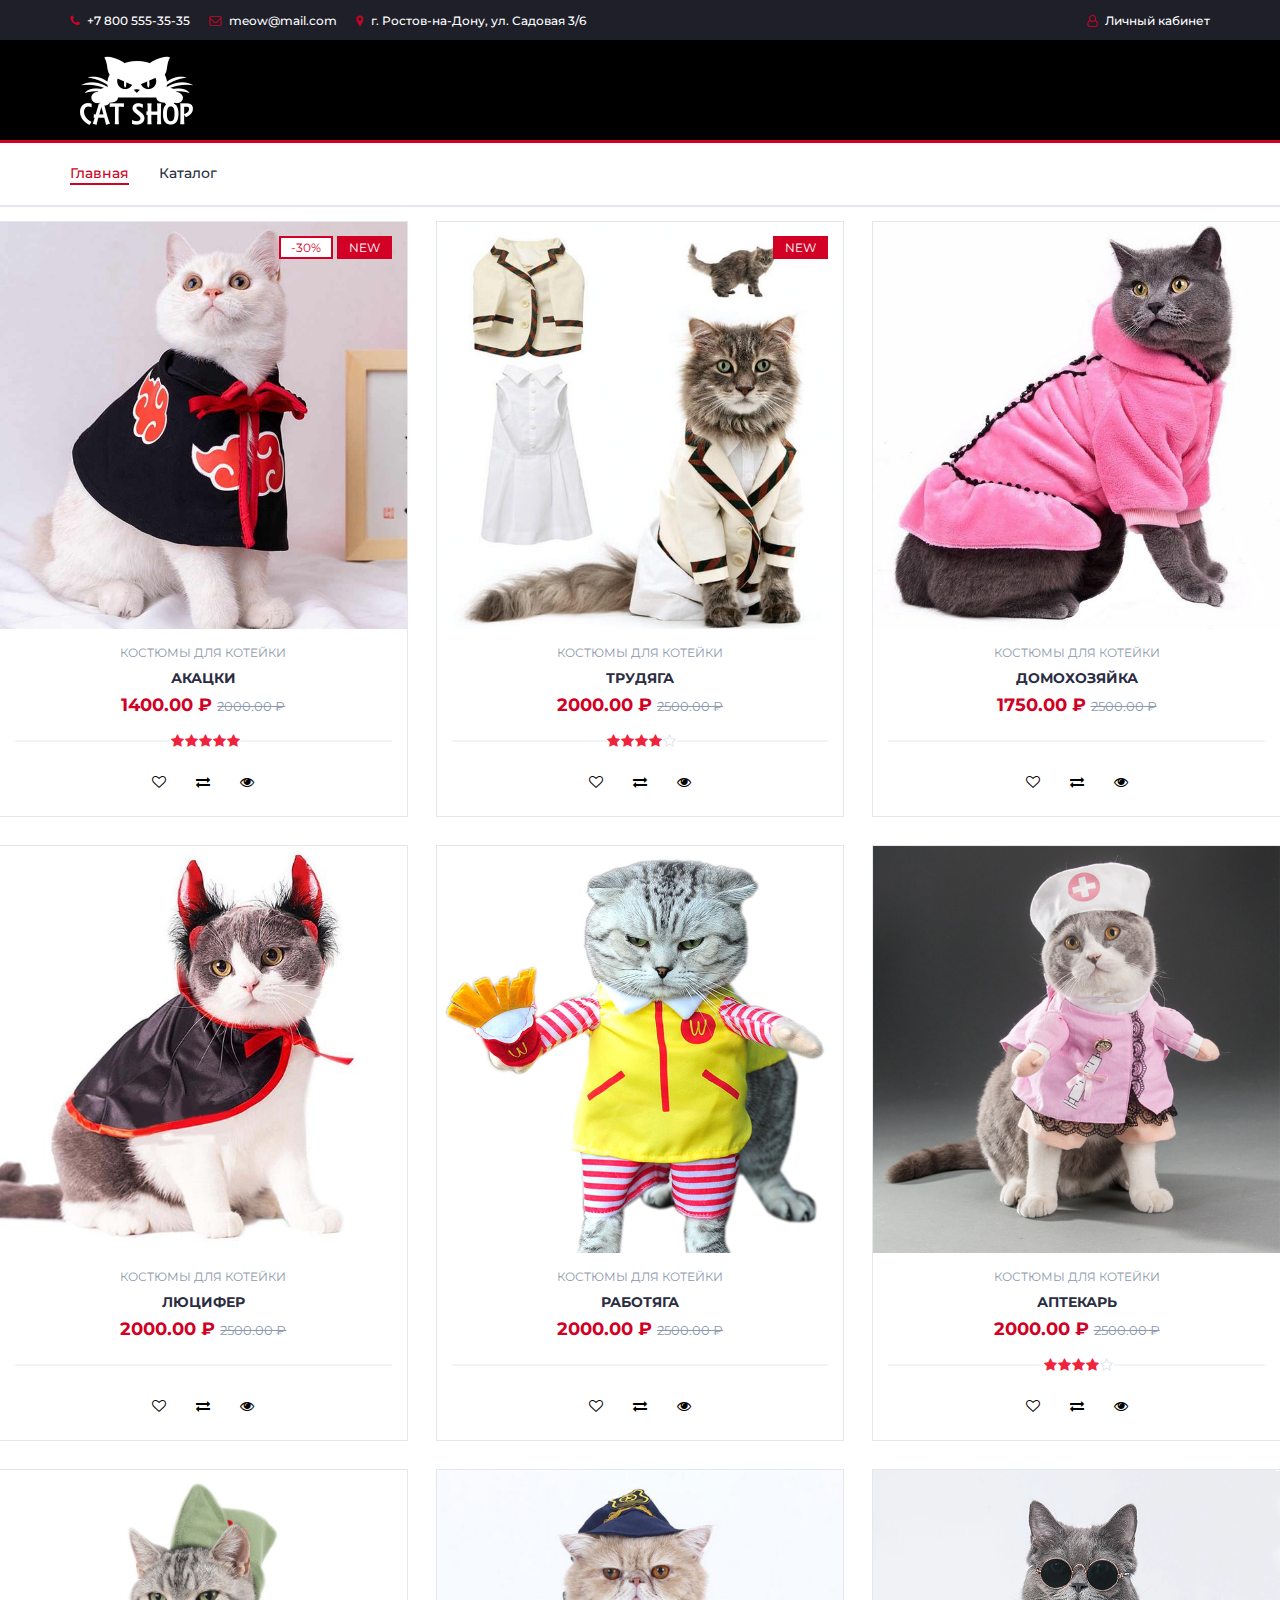
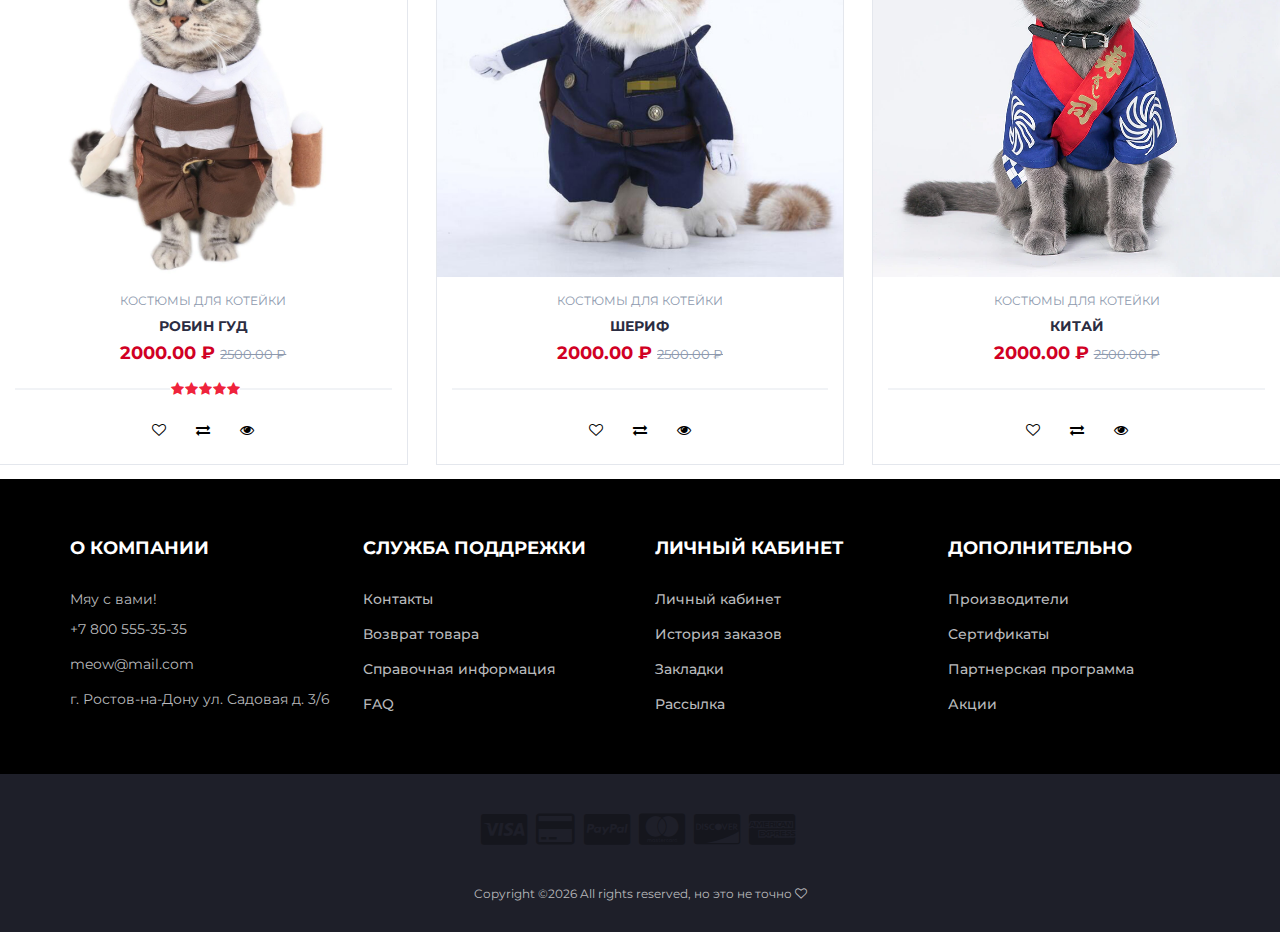
<file: store.html>
<!DOCTYPE html>
<html lang="en">
	<head>
		<meta charset="utf-8">
		<meta http-equiv="X-UA-Compatible" content="IE=edge">
		<meta name="viewport" content="width=device-width, initial-scale=1">
		 <!-- The above 3 meta tags *must* come first in the head; any other head content must come *after* these tags -->

		<title>Electro - HTML Ecommerce Template</title>

 		<!-- Google font -->
 		<link href="https://fonts.googleapis.com/css?family=Montserrat:400,500,700" rel="stylesheet">

 		<!-- Bootstrap -->
 		<link type="text/css" rel="stylesheet" href="css/bootstrap.min.css"/>

 		<!-- Slick -->
 		<link type="text/css" rel="stylesheet" href="css/slick.css"/>
 		<link type="text/css" rel="stylesheet" href="css/slick-theme.css"/>

 		<!-- nouislider -->
 		<link type="text/css" rel="stylesheet" href="css/nouislider.min.css"/>

 		<!-- Font Awesome Icon -->
 		<link rel="stylesheet" href="css/font-awesome.min.css">

 		<!-- Custom stlylesheet -->
 		<link type="text/css" rel="stylesheet" href="css/style.css"/>

		<!-- HTML5 shim and Respond.js for IE8 support of HTML5 elements and media queries -->
		<!-- WARNING: Respond.js doesn't work if you view the page via file:// -->
		<!--[if lt IE 9]>
		  <script src="https://oss.maxcdn.com/html5shiv/3.7.3/html5shiv.min.js"></script>
		  <script src="https://oss.maxcdn.com/respond/1.4.2/respond.min.js"></script>
		<![endif]-->

    </head>
	<body>
		<!-- HEADER -->
		<header>
			<!-- TOP HEADER -->
			<div id="top-header">
				<div class="container">
					<ul class="header-links pull-left">
						<li><a href="#"><i class="fa fa-phone"></i> +7 800 555-35-35</a></li>
						<li><a href="#"><i class="fa fa-envelope-o"></i> meow@mail.com</a></li>
						<li><a href="#"><i class="fa fa-map-marker"></i> г. Ростов-на-Дону, ул. Садовая 3/6</a></li>
					</ul>
					<ul class="header-links pull-right">
						<li><a href="#"><i class="fa fa-user-o"></i> Личный кабинет</a></li>
					</ul>
				</div>
			</div>
			<!-- /TOP HEADER -->

<!-- MAIN HEADER -->
<div id="header">
	<!-- container -->
	<div class="container">
		<!-- row -->
		<div class="row">
			<!-- LOGO -->
			<div class="col-md-3">
				<div class="header-logo">
					<a href="#" class="logo">
						<img src="./img/logo.png" alt="">
					</a>
				</div>
			</div>
			<!-- /LOGO -->
		</div>
		<!-- row -->
	</div>
	<!-- container -->
</div>
<!-- /MAIN HEADER -->
</header>
<!-- /HEADER -->

<!-- NAVIGATION -->
<nav id="navigation">
<!-- container -->
<div class="container">
	<!-- responsive-nav -->
	<div id="responsive-nav">
		<!-- NAV -->
		<ul class="main-nav nav navbar-nav">
			<li class="active"><a href="index.html">Главная</a></li>
			<li><a href="store.html">Каталог</a></li>
		
		</ul>
		<!-- /NAV -->
	</div>
	<!-- /responsive-nav -->
</div>
<!-- /container -->
</nav>	

	

					
						<!-- store products -->
						<div class="row">
							<!-- product -->
							<div class="col-md-4 col-xs-6">
								<div class="product">
									<div class="product-img">
										<img src="./img/product01.png" alt="">
										<div class="product-label">
											<span class="sale">-30%</span>
											<span class="new">NEW</span>
										</div>
									</div>
									<div class="product-body">
										<p class="product-category">Костюмы для котейки</p>
										<h3 class="product-name"><a href="product.html">Акацки</a></h3>
										<h4 class="product-price">1400.00 ₽ <del class="product-old-price">2000.00 ₽</del></h4>
										<div class="product-rating">
											<i class="fa fa-star"></i>
											<i class="fa fa-star"></i>
											<i class="fa fa-star"></i>
											<i class="fa fa-star"></i>
											<i class="fa fa-star"></i>
										</div>
										<div class="product-btns">
											<button class="add-to-wishlist"><i class="fa fa-heart-o"></i><span class="tooltipp">add to wishlist</span></button>
											<button class="add-to-compare"><i class="fa fa-exchange"></i><span class="tooltipp">add to compare</span></button>
											<button class="quick-view"><i class="fa fa-eye"></i><span class="tooltipp">quick view</span></button>
										</div>
									</div>
									<div class="add-to-cart">
										<button class="add-to-cart-btn"><i class="fa fa-shopping-cart"></i> add to cart</button>
									</div>
								</div>
							</div>
							<!-- /product -->

							<!-- product -->
							<div class="col-md-4 col-xs-6">
								<div class="product">
									<div class="product-img">
										<img src="./img/product02.png" alt="">
										<div class="product-label">
											<span class="new">NEW</span>
										</div>
									</div>
									<div class="product-body">
										<p class="product-category">Костюмы для котейки</p>
										<h3 class="product-name"><a href="#">Трудяга</a></h3>
										<h4 class="product-price">2000.00 ₽ <del class="product-old-price">2500.00 ₽</del></h4>
										<div class="product-rating">
											<i class="fa fa-star"></i>
											<i class="fa fa-star"></i>
											<i class="fa fa-star"></i>
											<i class="fa fa-star"></i>
											<i class="fa fa-star-o"></i>
										</div>
										<div class="product-btns">
											<button class="add-to-wishlist"><i class="fa fa-heart-o"></i><span class="tooltipp">add to wishlist</span></button>
											<button class="add-to-compare"><i class="fa fa-exchange"></i><span class="tooltipp">add to compare</span></button>
											<button class="quick-view"><i class="fa fa-eye"></i><span class="tooltipp">quick view</span></button>
										</div>
									</div>
									<div class="add-to-cart">
										<button class="add-to-cart-btn"><i class="fa fa-shopping-cart"></i> add to cart</button>
									</div>
								</div>
							</div>
							<!-- /product -->

							<div class="clearfix visible-sm visible-xs"></div>

							<!-- product -->
							<div class="col-md-4 col-xs-6">
								<div class="product">
									<div class="product-img">
										<img src="./img/product03.png" alt="">
									</div>
									<div class="product-body">
										<p class="product-category">Костюмы для котейки</p>
										<h3 class="product-name"><a href="#">Домохозяйка</a></h3>
										<h4 class="product-price">1750.00 ₽ <del class="product-old-price">2500.00 ₽</del></h4>
										<div class="product-rating">
										</div>
										<div class="product-btns">
											<button class="add-to-wishlist"><i class="fa fa-heart-o"></i><span class="tooltipp">add to wishlist</span></button>
											<button class="add-to-compare"><i class="fa fa-exchange"></i><span class="tooltipp">add to compare</span></button>
											<button class="quick-view"><i class="fa fa-eye"></i><span class="tooltipp">quick view</span></button>
										</div>
									</div>
									<div class="add-to-cart">
										<button class="add-to-cart-btn"><i class="fa fa-shopping-cart"></i> add to cart</button>
									</div>
								</div>
							</div>
							<!-- /product -->

							<div class="clearfix visible-lg visible-md"></div>

							<!-- product -->
							<div class="col-md-4 col-xs-6">
								<div class="product">
									<div class="product-img">
										<img src="./img/product04.png" alt="">
									</div>
									<div class="product-body">
										<p class="product-category">Костюмы для котейки</p>
										<h3 class="product-name"><a href="#">Люцифер</a></h3>
										<h4 class="product-price">2000.00 ₽ <del class="product-old-price">2500.00 ₽</del></h4>
										<div class="product-rating">
										</div>
										<div class="product-btns">
											<button class="add-to-wishlist"><i class="fa fa-heart-o"></i><span class="tooltipp">add to wishlist</span></button>
											<button class="add-to-compare"><i class="fa fa-exchange"></i><span class="tooltipp">add to compare</span></button>
											<button class="quick-view"><i class="fa fa-eye"></i><span class="tooltipp">quick view</span></button>
										</div>
									</div>
									<div class="add-to-cart">
										<button class="add-to-cart-btn"><i class="fa fa-shopping-cart"></i> add to cart</button>
									</div>
								</div>
							</div>
							<!-- /product -->

							<div class="clearfix visible-sm visible-xs"></div>

							<!-- product -->
							<div class="col-md-4 col-xs-6">
								<div class="product">
									<div class="product-img">
										<img src="./img/product05.png" alt="">
									</div>
									<div class="product-body">
										<p class="product-category">Костюмы для котейки</p>
												<h3 class="product-name"><a href="#">Работяга</a></h3>
												<h4 class="product-price">2000.00 ₽ <del class="product-old-price">2500.00 ₽</del></h4>
										<div class="product-rating">
										</div>
										<div class="product-btns">
											<button class="add-to-wishlist"><i class="fa fa-heart-o"></i><span class="tooltipp">add to wishlist</span></button>
											<button class="add-to-compare"><i class="fa fa-exchange"></i><span class="tooltipp">add to compare</span></button>
											<button class="quick-view"><i class="fa fa-eye"></i><span class="tooltipp">quick view</span></button>
										</div>
									</div>
									<div class="add-to-cart">
										<button class="add-to-cart-btn"><i class="fa fa-shopping-cart"></i> add to cart</button>
									</div>
								</div>
							</div>
							<!-- /product -->

							<!-- product -->
							<div class="col-md-4 col-xs-6">
								<div class="product">
									<div class="product-img">
										<img src="./img/product06.png" alt="">
									</div>
									<div class="product-body">
										<p class="product-category">Костюмы для котейки</p>
										<h3 class="product-name"><a href="#">Аптекарь</a></h3>
										<h4 class="product-price">2000.00 ₽ <del class="product-old-price">2500.00 ₽</del></h4>
										<div class="product-rating">
											<i class="fa fa-star"></i>
											<i class="fa fa-star"></i>
											<i class="fa fa-star"></i>
											<i class="fa fa-star"></i>
											<i class="fa fa-star-o"></i>
										</div>
										<div class="product-btns">
											<button class="add-to-wishlist"><i class="fa fa-heart-o"></i><span class="tooltipp">add to wishlist</span></button>
											<button class="add-to-compare"><i class="fa fa-exchange"></i><span class="tooltipp">add to compare</span></button>
											<button class="quick-view"><i class="fa fa-eye"></i><span class="tooltipp">quick view</span></button>
										</div>
									</div>
									<div class="add-to-cart">
										<button class="add-to-cart-btn"><i class="fa fa-shopping-cart"></i> add to cart</button>
									</div>
								</div>
							</div>
							<!-- /product -->

							<div class="clearfix visible-lg visible-md visible-sm visible-xs"></div>

							<!-- product -->
							<div class="col-md-4 col-xs-6">
								<div class="product">
									<div class="product-img">
										<img src="./img/product07.png" alt="">
									</div>
									<div class="product-body">
										<p class="product-category">Костюмы для котейки</p>
										<h3 class="product-name"><a href="#">Робин Гуд</a></h3>
										<h4 class="product-price">2000.00 ₽ <del class="product-old-price">2500.00 ₽</del></h4>
										<div class="product-rating">
											<i class="fa fa-star"></i>
											<i class="fa fa-star"></i>
											<i class="fa fa-star"></i>
											<i class="fa fa-star"></i>
											<i class="fa fa-star"></i>
										</div>
										<div class="product-btns">
											<button class="add-to-wishlist"><i class="fa fa-heart-o"></i><span class="tooltipp">add to wishlist</span></button>
											<button class="add-to-compare"><i class="fa fa-exchange"></i><span class="tooltipp">add to compare</span></button>
											<button class="quick-view"><i class="fa fa-eye"></i><span class="tooltipp">quick view</span></button>
										</div>
									</div>
									<div class="add-to-cart">
										<button class="add-to-cart-btn"><i class="fa fa-shopping-cart"></i> add to cart</button>
									</div>
								</div>
							</div>
							<!-- /product -->

							<!-- product -->
							<div class="col-md-4 col-xs-6">
								<div class="product">
									<div class="product-img">
										<img src="./img/product08.png" alt="">
									</div>
									<div class="product-body">
										<p class="product-category">Костюмы для котейки</p>
										<h3 class="product-name"><a href="#">Шериф</a></h3>
										<h4 class="product-price">2000.00 ₽ <del class="product-old-price">2500.00 ₽</del></h4>
										<div class="product-rating">
										</div>
										<div class="product-btns">
											<button class="add-to-wishlist"><i class="fa fa-heart-o"></i><span class="tooltipp">add to wishlist</span></button>
											<button class="add-to-compare"><i class="fa fa-exchange"></i><span class="tooltipp">add to compare</span></button>
											<button class="quick-view"><i class="fa fa-eye"></i><span class="tooltipp">quick view</span></button>
										</div>
									</div>
									<div class="add-to-cart">
										<button class="add-to-cart-btn"><i class="fa fa-shopping-cart"></i> add to cart</button>
									</div>
								</div>
							</div>
							<!-- /product -->

							<div class="clearfix visible-sm visible-xs"></div>

							<!-- product -->
							<div class="col-md-4 col-xs-6">
								<div class="product">
									<div class="product-img">
										<img src="./img/product09.png" alt="">
									</div>
									<div class="product-body">
										<p class="product-category">Костюмы для котейки</p>
										<h3 class="product-name"><a href="#">Китай</a></h3>
										<h4 class="product-price">2000.00 ₽ <del class="product-old-price">2500.00 ₽</del></h4>
										<div class="product-rating">
										</div>
										<div class="product-btns">
											<button class="add-to-wishlist"><i class="fa fa-heart-o"></i><span class="tooltipp">add to wishlist</span></button>
											<button class="add-to-compare"><i class="fa fa-exchange"></i><span class="tooltipp">add to compare</span></button>
											<button class="quick-view"><i class="fa fa-eye"></i><span class="tooltipp">quick view</span></button>
										</div>
									</div>
									<div class="add-to-cart">
										<button class="add-to-cart-btn"><i class="fa fa-shopping-cart"></i> add to cart</button>
									</div>
								</div>
							</div>
							<!-- /product -->
						</div>
						<!-- /store products -->

						
					</div>
					<!-- /STORE -->
				</div>
				<!-- /row -->
			</div>
			<!-- /container -->
		</div>
		<!-- /SECTION -->

	

		<!-- FOOTER -->
		<footer id="footer">
			<!-- top footer -->
			<div class="section">
				<!-- container -->
				<div class="container">
					<!-- row -->
					<div class="row">
						<div class="col-md-3 col-xs-6">
							<div class="footer">
								<h3 class="footer-title">О компании</h3>
								<p>Мяу с вами!</p>
								<ul class="footer-links">
										<li></i> +7 800 555-35-35</a></li>
										<li></i> meow@mail.com</a></li>
										<li></i> г. Ростов-на-Дону ул. Садовая д. 3/6</a></li>
								</ul>
							</div>
						</div>

						<div class="col-md-3 col-xs-6">
							<div class="footer">
								<h3 class="footer-title">Служба поддрежки</h3>
								<ul class="footer-links">
									<li><a href="#">Контакты</a></li>
									<li><a href="#">Возврат товара</a></li>
									<li><a href="#">Справочная информация</a></li>
									<li><a href="#">FAQ</a></li>
								</ul>
							</div>
						</div>

						<div class="clearfix visible-xs"></div>

						<div class="col-md-3 col-xs-6">
							<div class="footer">
								<h3 class="footer-title">Личный кабинет</h3>
								<ul class="footer-links">
									<li><a href="#">Личный кабинет</a></li>
									<li><a href="#">История заказов</a></li>
									<li><a href="#">Закладки</a></li>
									<li><a href="#">Рассылка</a></li>
								</ul>
							</div>
						</div>

						<div class="col-md-3 col-xs-6">
							<div class="footer">
								<h3 class="footer-title">Дополнительно</h3>
								<ul class="footer-links">
									<li><a href="#">Производители</a></li>
									<li><a href="#">Сертификаты</a></li>
									<li><a href="#">Партнерская программа</a></li>
									<li><a href="#">Акции</a></li>
								</ul>
							</div>
						</div>
					</div>
					<!-- /row -->
				</div>
				<!-- /container -->
			</div>
			<!-- /top footer -->

			<!-- bottom footer -->
			<div id="bottom-footer" class="section">
				<div class="container">
					<!-- row -->
					<div class="row">
						<div class="col-md-12 text-center">
							<ul class="footer-payments">
								<li><a href="#"><i class="fa fa-cc-visa"></i></a></li>
								<li><a href="#"><i class="fa fa-credit-card"></i></a></li>
								<li><a href="#"><i class="fa fa-cc-paypal"></i></a></li>
								<li><a href="#"><i class="fa fa-cc-mastercard"></i></a></li>
								<li><a href="#"><i class="fa fa-cc-discover"></i></a></li>
								<li><a href="#"><i class="fa fa-cc-amex"></i></a></li>
							</ul>
							<span class="copyright">
								Copyright &copy;<script>document.write(new Date().getFullYear());</script> All rights reserved, но это не точно <i class="fa fa-heart-o" aria-hidden="true"></i> 
							</span>
						</div>
					</div>
						<!-- /row -->
				</div>
				<!-- /container -->
			</div>
			<!-- /bottom footer -->
		</footer>
		<!-- /FOOTER -->

		<!-- jQuery Plugins -->
		<script src="js/jquery.min.js"></script>
		<script src="js/bootstrap.min.js"></script>
		<script src="js/slick.min.js"></script>
		<script src="js/nouislider.min.js"></script>
		<script src="js/jquery.zoom.min.js"></script>
		<script src="js/main.js"></script>

	</body>
</html>
</file>
<file: css/style.css>
body {
  font-family: 'Montserrat', sans-serif;
  font-weight: 400;
  color: black;
}

h1, h2, h3, h4, h5, h6 {
  color: #2B2D42;
  font-weight: 700;
  margin: 0 0 10px;
}

a {
  color: #2B2D42;
  font-weight: 500;
  -webkit-transition: 0.2s color;
  transition: 0.2s color;
}

a:hover, a:focus {
  color: #D10024;
  text-decoration: none;
  outline: none;
}

ul, ol {
  margin: 0;
  padding: 0;
  list-style: none
}

/*----------------------------*\
	Buttons
\*----------------------------*/

.primary-btn {
  display: inline-block;
  padding: 12px 30px;
  background-color: #D10024;
  border: none;
  border-radius: 40px;
  color: #FFF;
  text-transform: uppercase;
  font-weight: 700;
  text-align: center;
  -webkit-transition: 0.2s all;
  transition: 0.2s all;
}

.primary-btn:hover, .primary-btn:focus {
  opacity: 0.9;
  color: #FFF;
}

/*----------------------------*\
	Inputs
\*----------------------------*/

/*-- Text input --*/

.input {
  height: 40px;
  padding: 0px 15px;
  border: 1px solid #E4E7ED;
  background-color: #FFF;
  width: 100%;
}

textarea.input {
  padding: 15px;
  min-height: 90px;
}

/*-- Number input --*/

.input-number {
  position: relative;
}

.input-number input[type="number"]::-webkit-inner-spin-button, .input-number input[type="number"]::-webkit-outer-spin-button {
  -webkit-appearance: none;
  margin: 0;
}

.input-number input[type="number"] {
  -moz-appearance: textfield;
  height: 40px;
  width: 100%;
  border: 1px solid #E4E7ED;
  background-color: #FFF;
  padding: 0px 35px 0px 15px;
}

.input-number .qty-up, .input-number .qty-down {
  position: absolute;
  display: block;
  width: 20px;
  height: 20px;
  border: 1px solid #E4E7ED;
  background-color: #FFF;
  text-align: center;
  font-weight: 700;
  cursor: pointer;
  -webkit-user-select: none;
  -moz-user-select: none;
  -ms-user-select: none;
  user-select: none;
}

.input-number .qty-up {
  right: 0;
  top: 0;
  border-bottom: 0px;
}

.input-number .qty-down {
  right: 0;
  bottom: 0;
}

.input-number .qty-up:hover, .input-number .qty-down:hover {
  background-color: #E4E7ED;
  color: #D10024;
}

/*-- Select input --*/

.input-select {
  padding: 0px 15px;
  background: #FFF;
  border: 1px solid #E4E7ED;
  height: 40px;
}

/*-- checkbox & radio input --*/

.input-radio, .input-checkbox {
  position: relative;
  display: block;
}

.input-radio input[type="radio"]:not(:checked), .input-radio input[type="radio"]:checked, .input-checkbox input[type="checkbox"]:not(:checked), .input-checkbox input[type="checkbox"]:checked {
  position: absolute;
  margin-left: -9999px;
  visibility: hidden;
}

.input-radio label, .input-checkbox label {
  font-weight: 500;
  min-height: 20px;
  padding-left: 20px;
  margin-bottom: 5px;
  cursor: pointer;
}

.input-radio input[type="radio"]+label span, .input-checkbox input[type="checkbox"]+label span {
  position: absolute;
  left: 0px;
  top: 4px;
  width: 14px;
  height: 14px;
  border: 2px solid #E4E7ED;
  background: #FFF;
}

.input-radio input[type="radio"]+label span {
  border-radius: 50%;
}

.input-radio input[type="radio"]+label span:after {
  content: "";
  position: absolute;
  left: 50%;
  top: 50%;
  -webkit-transform: translate(-50%, -50%) scale(0);
  -ms-transform: translate(-50%, -50%) scale(0);
  transform: translate(-50%, -50%) scale(0);
  background-color: #FFF;
  width: 4px;
  height: 4px;
  border-radius: 50%;
  opacity: 0;
  -webkit-transition: all 0.2s;
  transition: all 0.2s;
}

.input-checkbox input[type="checkbox"]+label span:after {
  content: '✔';
  position: absolute;
  top: -2px;
  left: 1px;
  font-size: 10px;
  color: #FFF;
  opacity: 0;
  -webkit-transform: scale(0);
  -ms-transform: scale(0);
  transform: scale(0);
  -webkit-transition: all 0.2s;
  transition: all 0.2s;
}

.input-radio input[type="radio"]:checked+label span, .input-checkbox input[type="checkbox"]:checked+label span {
  background-color: #D10024;
  border-color: #D10024;
}

.input-radio input[type="radio"]:checked+label span:after {
  opacity: 1;
  -webkit-transform: translate(-50%, -50%) scale(1);
  -ms-transform: translate(-50%, -50%) scale(1);
  transform: translate(-50%, -50%) scale(1);
}

.input-checkbox input[type="checkbox"]:checked+label span:after {
  opacity: 1;
  -webkit-transform: scale(1);
  -ms-transform: scale(1);
  transform: scale(1);
}

.input-radio .caption, .input-checkbox .caption {
  margin-top: 5px;
  max-height: 0;
  overflow: hidden;
  -webkit-transition: 0.3s max-height;
  transition: 0.3s max-height;
}

.input-radio input[type="radio"]:checked~.caption, .input-checkbox input[type="checkbox"]:checked~.caption {
  max-height: 800px;
}

/*----------------------------*\
	Section
\*----------------------------*/

.section {
  padding-top: 30px;
  padding-bottom: 30px;
}

.section-title {
  position: relative;
  margin-bottom: 30px;
  margin-top: 15px;
}

.section-title .title {
  display: inline-block;
  text-transform: uppercase;
  margin: 0px;
}

.section-title .section-nav {
  float: right;
}

.section-title .section-nav .section-tab-nav {
  display: inline-block;
}

.section-tab-nav li {
  display: inline-block;
  margin-right: 15px;
}

.section-tab-nav li:last-child {
  margin-right: 0px;
}

.section-tab-nav li a {
  font-weight: 700;
  color: #8D99AE;
}

.section-tab-nav li a:after {
  content: "";
  display: block;
  width: 0%;
  height: 2px;
  background-color: #D10024;
  -webkit-transition: 0.2s all;
  transition: 0.2s all;
}

.section-tab-nav li.active a {
  color: #D10024;
}

.section-tab-nav li a:hover:after, .section-tab-nav li a:focus:after, .section-tab-nav li.active a:after {
  width: 100%;
}

.section-title .section-nav .products-slick-nav {
  top: 0px;
  right: 0px;
}

/*----------------------------*\
	Breadcrumb
\*----------------------------*/

#breadcrumb {
  padding: 30px 0px;
  background: #FBFBFC;
  border-bottom: 1px solid #E4E7ED;
  margin-bottom: 30px;
}

#breadcrumb .breadcrumb-header {
  display: inline-block;
  margin-top: 0px;
  margin-bottom: 0px;
  margin-right: 15px;
  text-transform: uppercase;
}

#breadcrumb .breadcrumb-tree {
  display: inline-block;
}

#breadcrumb .breadcrumb-tree li {
  display: inline-block;
  font-size: 12px;
  font-weight: 500;
  text-transform: uppercase;
}

#breadcrumb .breadcrumb-tree li+li {
  margin-left: 10px;
}

#breadcrumb .breadcrumb-tree li+li:before {
  content: '/';
  display: inline-block;
  color: #8D99AE;
  margin-right: 10px;
}

#breadcrumb .breadcrumb-tree li a {
  color: #8D99AE;
}

#breadcrumb .breadcrumb-tree li a:hover {
  color: #D10024;
}

/*=========================================================
	02 -> HEADER
===========================================================*/

/*----------------------------*\
	Top header
\*----------------------------*/

#top-header {
  padding-top: 10px;
  padding-bottom: 10px;
  background-color: #1e1f29;
}

.header-links li {
  display: inline-block;
  margin-right: 15px;
  font-size: 12px;
}

.header-links li:last-child {
  margin-right: 0px;
}

.header-links li a {
  color: #FFF;
}

.header-links li a:hover {
  color: #D10024;
}

.header-links li i {
  color: #D10024;
  margin-right: 5px;
}

/*----------------------------*\
	Logo
\*----------------------------*/

#header {
  padding-top: 15px;
  padding-bottom: 15px;
  background-color:black;
}

.header-logo {
  float: left;
}

.header-logo .logo img {
  display: block;
}

/*----------------------------*\
	Search
\*----------------------------*/

.header-search {
  padding: 15px 0px;
}

.header-search form {
  position: relative;
}

.header-search form .input-select {
  margin-right: -4px;
  border-radius: 40px 0px 0px 40px;
}

.header-search form .input {
  width: calc(100% - 260px);
  margin-right: -4px;
}

.header-search form .search-btn {
  height: 40px;
  width: 100px;
  background: #D10024;
  color: #FFF;
  font-weight: 700;
  border: none;
  border-radius: 0px 40px 40px 0px;
}

/*----------------------------*\
	Cart
\*----------------------------*/

.header-ctn {
  float: right;
  padding: 15px 0px;
}

.header-ctn>div {
  display: inline-block;
}

.header-ctn>div+div {
  margin-left: 15px;
}

.header-ctn>div>a {
  display: block;
  position: relative;
  width: 90px;
  text-align: center;
  color: #FFF;
}

.header-ctn>div>a>i {
  display: block;
  font-size: 18px;
}

.header-ctn>div>a>span {
  font-size: 12px;
}

.header-ctn>div>a>.qty {
  position: absolute;
  right: 15px;
  top: -10px;
  width: 20px;
  height: 20px;
  line-height: 20px;
  text-align: center;
  border-radius: 50%;
  font-size: 10px;
  color: #FFF;
  background-color: #D10024;
}

.header-ctn .menu-toggle {
  display: none;
}

.cart-dropdown {
  position: absolute;
  width: 300px;
  background: #FFF;
  padding: 15px;
  -webkit-box-shadow: 0px 0px 0px 2px #E4E7ED;
  box-shadow: 0px 0px 0px 2px #E4E7ED;
  z-index: 99;
  right: 0;
  opacity: 0;
  visibility: hidden;
}

.dropdown.open>.cart-dropdown {
  opacity: 1;
  visibility: visible;
}

.cart-dropdown .cart-list {
  max-height: 180px;
  overflow-y: scroll;
  margin-bottom: 15px;
}

.cart-dropdown .cart-list .product-widget {
  padding: 0px;
  -webkit-box-shadow: none;
  box-shadow: none;
}

.cart-dropdown .cart-list .product-widget:last-child {
  margin-bottom: 0px;
}

.cart-dropdown .cart-list .product-widget .product-img {
  left: 0px;
  top: 0px;
}

.cart-dropdown .cart-list .product-widget .product-body .product-price {
  color: #2B2D42;
}

.cart-dropdown .cart-btns {
  margin: 0px -17px -17px;
}

.cart-dropdown .cart-btns>a {
  display: inline-block;
  width: calc(50% - 0px);
  padding: 12px;
  background-color: #D10024;
  color: #FFF;
  text-align: center;
  font-weight: 700;
  -webkit-transition: 0.2s all;
  transition: 0.2s all;
}

.cart-dropdown .cart-btns>a:first-child {
  margin-right: -4px;
  background-color: #1e1f29;
}

.cart-dropdown .cart-btns>a:hover {
  opacity: 0.9;
}

.cart-dropdown .cart-summary {
  border-top: 1px solid #E4E7ED;
  padding-top: 15px;
  padding-bottom: 15px;
}

/*=========================================================
	03 -> Navigation
===========================================================*/

#navigation {
  background: #FFF;
  border-bottom: 2px solid #E4E7ED;
  border-top: 3px solid #D10024;
}

/*----------------------------*\
	Main nav
\*----------------------------*/

.main-nav>li+li {
  margin-left: 30px
}

.main-nav>li>a {
  padding: 20px 0px;
}

.main-nav>li>a:hover, .main-nav>li>a:focus, .main-nav>li.active>a {
  color: #D10024;
  background-color: transparent;
}

.main-nav>li>a:after {
  content: "";
  display: block;
  width: 0%;
  height: 2px;
  background-color: #D10024;
  -webkit-transition: 0.2s all;
  transition: 0.2s all;
}

.main-nav>li>a:hover:after, .main-nav>li>a:focus:after, .main-nav>li.active>a:after {
  width: 100%;
}

.header-ctn li.nav-toggle {
  display: none;
}

/*----------------------------*\
	responsive nav
\*----------------------------*/

@media only screen and (max-width: 991px) {
  .header-ctn .menu-toggle {
    display: inline-block;
  }
  #responsive-nav {
    position: fixed;
    left: 0;
    top: 0;
    background: #15161D;
    height: 100vh;
    max-width: 250px;
    width: 0%;
    overflow: hidden;
    z-index: 22;
    padding-top: 60px;
    -webkit-transform: translateX(-100%);
    -ms-transform: translateX(-100%);
    transform: translateX(-100%);
    -webkit-transition: 0.2s all;
    transition: 0.2s all;
  }
  #responsive-nav.active {
    -webkit-transform: translateX(0%);
    -ms-transform: translateX(0%);
    transform: translateX(0%);
    width: 100%;
  }
  .main-nav {
    margin: 0px;
    float: none;
  }
  .main-nav>li {
    display: block;
    float: none;
  }
  .main-nav>li+li {
    margin-left: 0px;
  }
  .main-nav>li>a {
    padding: 15px;
    color: #FFF;
  }
}

/*=========================================================
	04 -> CATEGORY SHOP
===========================================================*/

.shop {
  position: relative;
  overflow: hidden;
  margin: 15px 0px;
}

.shop:before {
  content: "";
  position: absolute;
  top: 0;
  bottom: 0;
  left: 0px;
  width: 60%;
  background: #D10024;
  opacity: 0.9;
  -webkit-transform: skewX(-45deg);
  -ms-transform: skewX(-45deg);
  transform: skewX(-45deg);
}

.shop:after {
  content: "";
  position: absolute;
  top: 0;
  bottom: 0;
  left: 1px;
  width: 100%;
  background: #D10024;
  opacity: 0.9;
  -webkit-transform: skewX(-45deg) translateX(-100%);
  -ms-transform: skewX(-45deg) translateX(-100%);
  transform: skewX(-45deg) translateX(-100%);
}

.shop .shop-img {
  position: relative;
  background-color: #E4E7ED;
  z-index: -1;
}

.shop .shop-img>img {
  width: 100%;
  -webkit-transition: 0.2s all;
  transition: 0.2s all;
}

.shop:hover .shop-img>img {
  -webkit-transform: scale(1.1);
  -ms-transform: scale(1.1);
  transform: scale(1.1);
}

.shop .shop-body {
  position: absolute;
  top: 0;
  width: 75%;
  padding: 30px;
  z-index: 10;
}

.shop .shop-body h3 {
  color: #FFF;
}

.shop .shop-body .cta-btn {
  color: #FFF;
  text-transform: uppercase;
}

/*=========================================================
	05 -> HOT DEAL
===========================================================*/

#hot-deal.section {
  padding: 60px 0px;
  margin: 30px 0px;
  background-color: #E4E7ED;
  background-image: url('../img/hotdeal.png');
  background-position: center;
  background-repeat: no-repeat;
}

.hot-deal {
  text-align: center;
}

.hot-deal .hot-deal-countdown {
  margin-bottom: 30px;
}

.hot-deal .hot-deal-countdown>li {
  position: relative;
  display: inline-block;
  width: 100px;
  height: 100px;
  background: #D10024e6;
  text-align: center;
  border-radius: 50%;
  margin: 0px 5px;
}

.hot-deal .hot-deal-countdown>li>div {
  position: absolute;
  left: 0;
  right: 0;
  top: 50%;
  -webkit-transform: translateY(-50%);
  -ms-transform: translateY(-50%);
  transform: translateY(-50%);
}

.hot-deal .hot-deal-countdown>li>div h3 {
  color: #FFF;
  margin-bottom: 0px;
}

.hot-deal .hot-deal-countdown>li>div span {
  display: block;
  font-size: 10px;
  text-transform: uppercase;
  color: #FFF;
}

.hot-deal p {
  text-transform: uppercase;
  font-size: 24px;
}

.hot-deal .cta-btn {
  margin-top: 15px;
}

/*=========================================================
	06 -> PRODUCT
===========================================================*/

/*----------------------------*\
	product
\*----------------------------*/

.product {
  position: relative;
  margin: 15px 0px;
  -webkit-box-shadow: 0px 0px 0px 0px #E4E7ED, 0px 0px 0px 1px #E4E7ED;
  box-shadow: 0px 0px 0px 0px #E4E7ED, 0px 0px 0px 1px #E4E7ED;
  -webkit-transition: 0.2s all;
  transition: 0.2s all;
}

.product:hover {
  -webkit-box-shadow: 0px 0px 6px 0px #E4E7ED, 0px 0px 0px 2px #D10024;
  box-shadow: 0px 0px 6px 0px #E4E7ED, 0px 0px 0px 2px #D10024;
}

.product .product-img {
  position: relative;
}

.product .product-img>img {
  width: 100%;
}

.product .product-img .product-label {
  position: absolute;
  top: 15px;
  right: 15px;
}

.product .product-img .product-label>span {
  border: 2px solid;
  padding: 2px 10px;
  font-size: 12px;
}

.product .product-img .product-label>span.sale {
  background-color: #FFF;
  border-color: #D10024;
  color: #D10024;
}

.product .product-img .product-label>span.new {
  background-color: #D10024;
  border-color: #D10024;
  color: #FFF;
}

.product .product-body {
  position: relative;
  padding: 15px;
  background-color: #FFF;
  text-align: center;
  z-index: 20;
}

.product .product-body .product-category {
  text-transform: uppercase;
  font-size: 12px;
  color: #8D99AE;
}

.product .product-body .product-name {
  text-transform: uppercase;
  font-size: 14px;
}

.product .product-body .product-name>a {
  font-weight: 700;
}

.product .product-body .product-name>a:hover, .product .product-body .product-name>a:focus {
  color: #D10024;
}

.product .product-body .product-price {
  color: #D10024;
  font-size: 18px;
}

.product .product-body .product-price .product-old-price {
  font-size: 70%;
  font-weight: 400;
  color: #8D99AE;
}

.product .product-body .product-rating {
  position: relative;
  margin: 15px 0px 10px;
  height: 20px;
}

.product .product-body .product-rating>i {
  position: relative;
  width: 14px;
  margin-right: -4px;
  background: #FFF;
  color: #E4E7ED;
  z-index: 10;
}

.product .product-body .product-rating>i.fa-star {
  color: #ef233c;
}

.product .product-body .product-rating:after {
  content: "";
  position: absolute;
  top: 50%;
  left: 0;
  right: 0;
  -webkit-transform: translateY(-50%);
  -ms-transform: translateY(-50%);
  transform: translateY(-50%);
  height: 1px;
  background-color: #E4E7ED;
}

.product .product-body .product-btns>button {
  position: relative;
  width: 40px;
  height: 40px;
  line-height: 40px;
  background: transparent;
  border: none;
  -webkit-transition: 0.2s all;
  transition: 0.2s all;
}

.product .product-body .product-btns>button:hover {
  background-color: #E4E7ED;
  color: #D10024;
  border-radius: 50%;
}

.product .product-body .product-btns>button .tooltipp {
  position: absolute;
  bottom: 100%;
  left: 50%;
  -webkit-transform: translate(-50%, -15px);
  -ms-transform: translate(-50%, -15px);
  transform: translate(-50%, -15px);
  width: 150px;
  padding: 10px;
  font-size: 12px;
  line-height: 10px;
  background: #1e1f29;
  color: #FFF;
  text-transform: uppercase;
  z-index: 10;
  opacity: 0;
  visibility: hidden;
  -webkit-transition: 0.2s all;
  transition: 0.2s all;
}

.product .product-body .product-btns>button:hover .tooltipp {
  opacity: 1;
  visibility: visible;
  -webkit-transform: translate(-50%, -5px);
  -ms-transform: translate(-50%, -5px);
  transform: translate(-50%, -5px);
}

.product .add-to-cart {
  position: absolute;
  left: 1px;
  right: 1px;
  bottom: 1px;
  padding: 15px;
  background: #1e1f29;
  text-align: center;
  -webkit-transform: translateY(0%);
  -ms-transform: translateY(0%);
  transform: translateY(0%);
  -webkit-transition: 0.2s all;
  transition: 0.2s all;
  z-index: 2;
}

.product:hover .add-to-cart {
  -webkit-transform: translateY(100%);
  -ms-transform: translateY(100%);
  transform: translateY(100%);
}

.product .add-to-cart .add-to-cart-btn {
  position: relative;
  border: 2px solid transparent;
  height: 40px;
  padding: 0 30px;
  background-color: #ef233c;
  color: #FFF;
  text-transform: uppercase;
  font-weight: 700;
  border-radius: 40px;
  -webkit-transition: 0.2s all;
  transition: 0.2s all;
}

.product .add-to-cart .add-to-cart-btn>i {
  position: absolute;
  left: 0;
  top: 0;
  width: 40px;
  height: 40px;
  line-height: 38px;
  color: #D10024;
  opacity: 0;
  visibility: hidden;
}

.product .add-to-cart .add-to-cart-btn:hover {
  background-color: #FFF;
  color: #D10024;
  border-color: #D10024;
  padding: 0px 30px 0px 50px;
}

.product .add-to-cart .add-to-cart-btn:hover>i {
  opacity: 1;
  visibility: visible;
}

/*----------------------------*\
	Widget product
\*----------------------------*/

.product-widget {
  position: relative;
}

.product-widget+.product-widget {
  margin: 30px 0px;
}

.product-widget .product-img {
  position: absolute;
  left: 0px;
  top: 0px;
  width: 60px;
}

.product-widget .product-img>img {
  width: 100%;
}

.product-widget .product-body {
  padding-left: 75px;
  min-height: 60px;
}

.product-widget .product-body .product-category {
  text-transform: uppercase;
  font-size: 10px;
  color: #8D99AE;
}

.product-widget .product-body .product-name {
  text-transform: uppercase;
  font-size: 12px;
}

.product-widget .product-body .product-name>a {
  font-weight: 700;
}

.product-widget .product-body .product-name>a:hover, .product-widget .product-body .product-name>a:focus {
  color: #D10024;
}

.product-widget .product-body .product-price {
  font-size: 14px;
  color: #D10024;
}

.product-widget .product-body .product-price .product-old-price {
  font-size: 70%;
  font-weight: 400;
  color: #8D99AE;
}

.product-widget .product-body .product-price .qty {
  font-weight: 400;
  margin-right: 10px;
}

.product-widget .delete {
  position: absolute;
  top: 0;
  left: 0;
  height: 14px;
  width: 14px;
  text-align: center;
  font-size: 10px;
  padding: 0;
  background: #1e1f29;
  border: none;
  color: #FFF;
}

/*----------------------------*\
	Products slick
\*----------------------------*/

.products-slick .slick-list {
  padding-bottom: 60px;
  margin-bottom: -60px;
  z-index: 2;
}

.products-slick .product.slick-slide {
  margin: 15px;
}

.products-tabs>.tab-pane {
  display: block;
  height: 0;
  opacity: 0;
  visibility: hidden;
  overflow-y: hidden;
  padding-bottom: 60px;
  margin-bottom: -60px;
}

.products-tabs>.tab-pane.active {
  opacity: 1;
  visibility: visible;
  height: auto;
}

.products-slick-nav {
  position: absolute;
  right: 15px;
  z-index: 10;
}

.products-slick-nav .slick-prev, .products-slick-nav .slick-next {
  position: static;
  -webkit-transform: none;
  -ms-transform: none;
  transform: none;
  width: 20px;
  height: 20px;
  display: inline-block !important;
  margin: 0px 2px;
}

.products-slick-nav .slick-prev:before, .products-slick-nav .slick-next:before {
  font-size: 14px;
}

/*=========================================================
	07 -> PRODUCTS PAGE
===========================================================*/

/*----------------------------*\
	Aside
\*----------------------------*/

.aside+.aside {
  margin-top: 30px;
}

.aside>.aside-title {
  text-transform: uppercase;
  font-size: 18px;
  margin: 15px 0px 30px;
}

/*-- checkbox Filter --*/

.checkbox-filter>div+div {
  margin-top: 10px;
}

.checkbox-filter .input-radio label, .checkbox-filter .input-checkbox label {
  font-size: 12px;
}

.checkbox-filter .input-radio label small, .checkbox-filter .input-checkbox label small {
  color: #8D99AE;
}

/*-- Price Filter --*/

#price-slider {
  margin-bottom: 15px;
}

.noUi-target {
  background-color: #FFF;
  -webkit-box-shadow: none;
  box-shadow: none;
  border: 1px solid #E4E7ED;
  border-radius: 0px;
}

.noUi-connect {
  background-color: #D10024;
}

.noUi-horizontal {
  height: 6px;
}

.noUi-horizontal .noUi-handle {
  width: 12px;
  height: 12px;
  left: -6px;
  top: -4px;
  border: none;
  background: #D10024;
  -webkit-box-shadow: none;
  box-shadow: none;
  border-radius: 50%;
}

.noUi-handle:before, .noUi-handle:after {
  display: none;
}

.price-filter .input-number {
  display: inline-block;
  width: calc(50% - 7px);
}

/*----------------------------*\
	Store
\*----------------------------*/

.store-filter {
  margin-bottom: 15px;
  margin-top: 15px;
}

/*-- Store Sort --*/

.store-sort {
  display: inline-block;
}

.store-sort label {
  font-weight: 500;
  font-size: 12px;
  text-transform: uppercase;
  margin-right: 15px;
}

/*-- Store Grid --*/

.store-grid {
  float: right;
}

.store-grid li {
  display: inline-block;
  width: 40px;
  height: 40px;
  line-height: 40px;
  background-color: #FFF;
  border: 1px solid #E4E7ED;
  text-align: center;
  -webkit-transition: 0.2s all;
  transition: 0.2s all;
}

.store-grid li+li {
  margin-left: 5px;
}

.store-grid li:hover {
  background-color: #E4E7ED;
  color: #D10024;
}

.store-grid li.active {
  background-color: #D10024;
  border-color: #D10024;
  color: #FFF;
  cursor: default;
}

.store-grid li a {
  display: block;
}

/*-- Store Pagination --*/

.store-pagination {
  float: right;
}

.store-pagination li {
  display: inline-block;
  width: 40px;
  height: 40px;
  line-height: 40px;
  text-align: center;
  background-color: #FFF;
  border: 1px solid #E4E7ED;
  -webkit-transition: 0.2s all;
  transition: 0.2s all;
}

.store-pagination li+li {
  margin-left: 5px;
}

.store-pagination li:hover {
  background-color: #E4E7ED;
  color: #D10024;
}

.store-pagination li.active {
  background-color: #D10024;
  border-color: #D10024;
  color: #FFF;
  font-weight: 500;
  cursor: default;
}

.store-pagination li a {
  display: block;
}

.store-qty {
  margin-right: 30px;
  font-weight: 500;
  text-transform: uppercase;
  font-size: 12px;
}

/*=========================================================
	08 -> PRODUCT DETAILS PAGE
===========================================================*/

/*----------------------------*\
	Product view
\*----------------------------*/

#product-main-img .slick-prev {
  -webkit-transform: translateX(-15px);
  -ms-transform: translateX(-15px);
  transform: translateX(-15px);
  left: 15px;
}

#product-main-img .slick-next {
  -webkit-transform: translateX(15px);
  -ms-transform: translateX(15px);
  transform: translateX(15px);
  right: 15px;
}

#product-main-img .slick-prev, #product-main-img .slick-next {
  opacity: 0;
  visibility: hidden;
  -webkit-transition: 0.2s all;
  transition: 0.2s all;
}

#product-main-img:hover .slick-prev, #product-main-img:hover .slick-next {
  -webkit-transform: translateX(0%);
  -ms-transform: translateX(0%);
  transform: translateX(0%);
  opacity: 1;
  visibility: visible;
}

#product-main-img .zoomImg {
  background-color: #FFF;
}

#product-imgs .product-preview {
  margin: 0px 5px;
  border: 1px solid #E4E7ED;
}

#product-imgs .product-preview.slick-current {
  border-color: #D10024;
}

#product-imgs .slick-prev {
  top: -20px;
  left: 50%;
  -webkit-transform: translateX(-50%);
  -ms-transform: translateX(-50%);
  transform: translateX(-50%);
}

#product-imgs .slick-next {
  top: calc(100% - 20px);
  left: 50%;
  -webkit-transform: translateX(-50%);
  -ms-transform: translateX(-50%);
  transform: translateX(-50%);
}

#product-imgs .slick-prev:before {
  content: "\f106";
}

#product-imgs .slick-next:before {
  content: "\f107";
}

.product-preview img {
  width: 100%;
}

/*----------------------------*\
	Product details
\*----------------------------*/

.product-details .product-name {
  text-transform: uppercase;
  font-size: 18px;
}

.product-details .product-rating {
  display: inline-block;
  margin-right: 15px;
}

.product-details .product-rating>i {
  color: #E4E7ED;
}

.product-details .product-rating>i.fa-star {
  color: #D10024;
}

.product-details .review-link {
  font-size: 12px;
}

.product-details .product-price {
  display: inline-block;
  font-size: 24px;
  margin-top: 10px;
  margin-bottom: 15px;
  color: #D10024;
}

.product-details .product-price .product-old-price {
  font-size: 70%;
  font-weight: 400;
  color: #8D99AE;
}

.product-details .product-available {
  font-size: 12px;
  text-transform: uppercase;
  font-weight: 700;
  margin-left: 30px;
  color: #D10024;
}

.product-details .product-options {
  margin-top: 30px;
  margin-bottom: 30px;
}

.product-details .product-options label {
  font-weight: 500;
  font-size: 12px;
  text-transform: uppercase;
  margin-right: 15px;
  margin-bottom: 0px;
}

.product-details .product-options .input-select {
  width: 90px;
}

.product-details .add-to-cart {
  margin-bottom: 30px;
}

.product-details .add-to-cart .add-to-cart-btn {
  position: relative;
  border: 2px solid transparent;
  height: 40px;
  padding: 0 30px;
  background-color: #ef233c;
  color: #FFF;
  text-transform: uppercase;
  font-weight: 700;
  border-radius: 40px;
  -webkit-transition: 0.2s all;
  transition: 0.2s all;
}

.product-details .add-to-cart .add-to-cart-btn>i {
  position: absolute;
  left: 0;
  top: 0;
  width: 40px;
  height: 40px;
  line-height: 38px;
  color: #D10024;
  opacity: 0;
  visibility: hidden;
}

.product-details .add-to-cart .add-to-cart-btn:hover {
  background-color: #FFF;
  color: #D10024;
  border-color: #D10024;
  padding: 0px 30px 0px 50px;
}

.product-details .add-to-cart .add-to-cart-btn:hover>i {
  opacity: 1;
  visibility: visible;
}

.product-details .add-to-cart .qty-label {
  display: inline-block;
  font-weight: 500;
  font-size: 12px;
  text-transform: uppercase;
  margin-right: 15px;
  margin-bottom: 0px;
}

.product-details .add-to-cart .qty-label .input-number {
  width: 90px;
  display: inline-block;
}

.product-details .product-btns li {
  display: inline-block;
  text-transform: uppercase;
  font-size: 12px;
}

.product-details .product-btns li+li {
  margin-left: 15px;
}

.product-details .product-links {
  margin-top: 15px;
}

.product-details .product-links li {
  display: inline-block;
  text-transform: uppercase;
  font-size: 12px;
}

.product-details .product-links li+li {
  margin-left: 10px;
}

/*----------------------------*\
	 Product tab
\*----------------------------*/

#product-tab {
  margin-top: 60px;
}

#product-tab .tab-nav {
  position: relative;
  text-align: center;
  padding: 15px 0px;
  margin-bottom: 30px;
}

#product-tab .tab-nav:after {
  content: "";
  position: absolute;
  left: 0;
  right: 0;
  top: 50%;
  height: 1px;
  background-color: #E4E7ED;
  z-index: -1;
}

#product-tab .tab-nav li {
  display: inline-block;
  background: #FFF;
  padding: 0px 15px;
}

#product-tab .tab-nav li+li {
  margin-left: 15px;
}

#product-tab .tab-nav li a {
  display: block;
  font-weight: 700;
  color: #8D99AE;
}

#product-tab .tab-nav li.active a {
  color: #D10024;
}

#product-tab .tab-nav li a:after {
  content: "";
  display: block;
  width: 0%;
  height: 2px;
  background-color: #D10024;
  -webkit-transition: 0.2s all;
  transition: 0.2s all;
}

#product-tab .tab-nav li a:hover:after, #product-tab .tab-nav li a:focus:after, #product-tab .tab-nav li.active a:after {
  width: 100%;
}

/*-- Rating --*/

.rating-avg {
  font-size: 24px;
  font-weight: 700;
  margin-bottom: 15px;
}

.rating-avg .rating-stars {
  margin-left: 10px;
}

.rating-avg .rating-stars, .rating .rating-stars {
  display: inline-block;
}

.rating-avg .rating-stars>i, .rating .rating-stars>i {
  color: #E4E7ED;
}

.rating-avg .rating-stars>i.fa-star, .rating .rating-stars>i.fa-star {
  color: #D10024;
}

.rating li {
  margin: 5px 0px;
}

.rating .rating-progress {
  position: relative;
  display: inline-block;
  height: 9px;
  background-color: #E4E7ED;
  width: 120px;
  margin: 0px 10px;
  border-radius: 5px;
}

.rating .rating-progress>div {
  background-color: #D10024;
  position: absolute;
  left: 0;
  top: 0;
  bottom: 0;
  border-radius: 5px;
}

.rating .sum {
  display: inline-block;
  font-size: 12px;
  color: #8D99AE;
}

/*-- Reviews --*/

.reviews li {
  position: relative;
  padding-left: 145px;
  margin-bottom: 30px;
}

.reviews .review-heading {
  position: absolute;
  width: 130px;
  left: 0;
  top: 0;
  height: 70px;
}

.reviews .review-body {
  min-height: 70px;
}

.reviews .review-heading .name {
  margin-bottom: 5px;
  margin-top: 0px;
}

.reviews .review-heading .date {
  color: #8D99AE;
  font-size: 10px;
  margin: 0;
}

.reviews .review-heading .review-rating {
  margin-top: 5px;
}

.reviews .review-heading .review-rating>i {
  color: #E4E7ED;
}

.reviews .review-heading .review-rating>i.fa-star {
  color: #D10024;
}

.reviews-pagination {
  text-align: center;
}

.reviews-pagination li {
  display: inline-block;
  width: 35px;
  height: 35px;
  line-height: 35px;
  text-align: center;
  background-color: #FFF;
  border: 1px solid #E4E7ED;
  -webkit-transition: 0.2s all;
  transition: 0.2s all;
}

.reviews-pagination li:hover {
  background-color: #E4E7ED;
  color: #D10024;
}

.reviews-pagination li.active {
  background-color: #D10024;
  border-color: #D10024;
  color: #FFF;
  cursor: default;
}

.reviews-pagination li a {
  display: block;
}

/*-- Review Form --*/

.review-form .input {
  margin-bottom: 15px;
}

.review-form .input-rating {
  margin-bottom: 15px;
}

.review-form .input-rating .stars {
  display: inline-block;
  vertical-align: top;
}

.review-form .input-rating .stars input[type="radio"] {
  display: none;
}

.review-form .input-rating .stars>label {
  float: right;
  cursor: pointer;
  padding: 0px 3px;
  margin: 0px;
}

.review-form .input-rating .stars>label:before {
  content: "\f006";
  font-family: FontAwesome;
  color: #E4E7ED;
  -webkit-transition: 0.2s all;
  transition: 0.2s all;
}

.review-form .input-rating .stars>label:hover:before, .review-form .input-rating .stars>label:hover~label:before {
  color: #D10024;
}

.review-form .input-rating .stars>input:checked label:before, .review-form .input-rating .stars>input:checked~label:before {
  content: "\f005";
  color: #D10024;
}

/*=========================================================
	09 -> CHECKOUT PAGE
===========================================================*/

.billing-details {
  margin-bottom: 30px;
}

.shiping-details {
  margin-bottom: 30px;
}

.order-details {
  position: relative;
  padding: 0px 30px 30px;
  border-right: 1px solid #E4E7ED;
  border-left: 1px solid #E4E7ED;
  border-bottom: 1px solid #E4E7ED;
}

.order-details:before {
  content: "";
  position: absolute;
  left: -1px;
  right: -1px;
  top: -15px;
  height: 30px;
  border-top: 1px solid #E4E7ED;
  border-left: 1px solid #E4E7ED;
  border-right: 1px solid #E4E7ED;
}

.order-summary {
  margin: 15px 0px;
}

.order-summary .order-col {
  display: table;
  width: 100%;
}

.order-summary .order-col:after {
  content: "";
  display: block;
  clear: both;
}

.order-summary .order-col>div {
  display: table-cell;
  padding: 10px 0px;
}

.order-summary .order-col>div:first-child {
  width: calc(100% - 150px);
}

.order-summary .order-col>div:last-child {
  width: 150px;
  text-align: right;
}

.order-summary .order-col .order-total {
  font-size: 24px;
  color: #D10024;
}

.order-details .payment-method {
  margin: 30px 0px;
}

.order-details .order-submit {
  display: block;
  margin-top: 30px;
}

/*=========================================================
	10 -> NEWSLETTER
===========================================================*/

#newsletter.section {
  border-top: 2px solid #E4E7ED;
  border-bottom: 3px solid #D10024;
  margin-top: 30px;
}

.newsletter {
  text-align: center;
}

.newsletter p {
  font-size: 24px;
}

.newsletter form {
  position: relative;
  max-width: 520px;
  margin: 30px auto;
}

.newsletter form:after {
  content: "\f003";
  font-family: FontAwesome;
  position: absolute;
  font-size: 160px;
  color: #E4E7ED;
  top: 15px;
  -webkit-transform: translateY(-50%) rotate(15deg);
  -ms-transform: translateY(-50%) rotate(15deg);
  transform: translateY(-50%) rotate(15deg);
  z-index: -1;
  left: -90px;
}

.newsletter form .input {
  width: calc(100% - 160px);
  margin-right: -4px;
  border-radius: 40px 0px 0px 40px;
}

.newsletter form .newsletter-btn {
  width: 160px;
  height: 40px;
  font-weight: 700;
  background: #D10024;
  color: #FFF;
  border: none;
  border-radius: 0px 40px 40px 0px;
}

.newsletter .newsletter-follow {
  text-align: center;
}

.newsletter .newsletter-follow li {
  display: inline-block;
  margin-right: 5px;
}

.newsletter .newsletter-follow li:last-child {
  margin-right: 0px;
}

.newsletter .newsletter-follow li a {
  position: relative;
  display: block;
  width: 40px;
  height: 40px;
  text-align: center;
  line-height: 40px;
  border: 1px solid #E4E7ED;
  background-color: #FFF;
  -webkit-transition: 0.2s all;
  transition: 0.2s all;
}

.newsletter .newsletter-follow li a:hover, .newsletter .newsletter-follow li a:focus {
  background-color: #E4E7ED;
  color: #D10024;
}

/*=========================================================
	11 -> FOOTER
===========================================================*/

#footer {
  background:black;
  color: #B9BABC;
}

#bottom-footer {
  background: #1E1F29;
}

.footer {
  margin: 30px 0px;
}

.footer .footer-title {
  color: #FFF;
  text-transform: uppercase;
  font-size: 18px;
  margin: 0px 0px 30px;
}

.footer-links li+li {
  margin-top: 15px;
}

.footer-links li a {
  color: #B9BABC;
}

.footer-links li i {
  margin-right: 15px;
  color: #D10024;
  width: 14px;
  text-align: center;
}

.footer-links li a:hover {
  color: #D10024;
}

.copyright {
  margin-top: 30px;
  display: block;
  font-size: 12px;
}

.footer-payments li {
  display: inline-block;
  margin-right: 5px;
}

.footer-payments li a {
  color: #15161D;
  font-size: 36px;
  display: block;
}

/*=========================================================
	12 -> SLICK STYLE
===========================================================*/

/*----------------------------*\
	Arrows
\*----------------------------*/

.slick-prev, .slick-next {
  width: 40px;
  height: 40px;
  border: 1px solid #E4E7ED;
  background-color: #FFF;
  border-radius: 50%;
  z-index: 22;
  -webkit-transition: 0.2s all;
  transition: 0.2s all;
}

.slick-prev:hover, .slick-prev:focus, .slick-next:hover, .slick-next:focus {
  background-color: #D10024;
  border-color: #D10024;
}

.slick-prev:before, .slick-next:before {
  font-family: FontAwesome;
  color: #2B2D42;
}

.slick-prev:before {
  content: "\f104";
}

.slick-next:before {
  content: "\f105";
}

.slick-prev:hover:before, .slick-prev:focus:before, .slick-next:hover:before, .slick-next:focus:before {
  color: #FFF;
}

.slick-prev {
  left: -20px;
}

.slick-next {
  right: -20px;
}

/*----------------------------*\
	Dots
\*----------------------------*/

.slick-dots li, .slick-dots li button, .slick-dots li button:before {
  width: 10px;
  height: 10px;
}

.slick-dots li button:before {
  content: "";
  opacity: 1;
  background: #E4E7ED;
  border-radius: 50%;
}

.slick-dots li.slick-active button:before {
  background-color: #D10024;
}

.custom-dots .slick-dots {
  position: static;
  margin: 15px 0px;
}

/*=========================================================
	13 -> RESPONSIVE
===========================================================*/

@media only screen and (max-width: 1201px) {}

@media only screen and (max-width: 991px) {
  #top-header .header-links.pull-left {
    float: none !important;
  }
  #top-header .header-links.pull-right {
    float: none !important;
    margin-top: 5px;
  }
  .header-logo {
    float: none;
    text-align: center;
  }
  .header-logo .logo {
    display: inline-block;
  }
  #product-imgs {
    margin-bottom: 60px;
    margin-top: 15px;
  }
  #rating {
    text-align: center;
  }
  #reviews {
    margin-top: 30px;
    margin-bottom: 30px;
  }
}

@media only screen and (max-width: 767px) {
  .section-title .section-nav {
    float: none;
    margin-top: 10px;
  }
  .section-tab-nav li {
    margin-top: 10px;
  }
}

@media only screen and (max-width: 480px) {
  [class*='col-xs'] {
    width: 100%;
  }
  .store-grid {
    float: none;
    margin-top: 10px;
  }
  .store-pagination {
    float: none;
    margin-top: 10px;
  }
}
</file>
<file: css/nouislider.min.css>
/*! nouislider - 10.0.0 - 2017-05-28 14:52:48 */.noUi-target,.noUi-target *{-webkit-touch-callout:none;-webkit-tap-highlight-color:transparent;-webkit-user-select:none;-ms-touch-action:none;touch-action:none;-ms-user-select:none;-moz-user-select:none;user-select:none;-moz-box-sizing:border-box;box-sizing:border-box}.noUi-target{position:relative;direction:ltr}.noUi-base{width:100%;height:100%;position:relative;z-index:1}.noUi-connect{position:absolute;right:0;top:0;left:0;bottom:0}.noUi-origin{position:absolute;height:0;width:0}.noUi-handle{position:relative;z-index:1}.noUi-state-tap .noUi-connect,.noUi-state-tap .noUi-origin{-webkit-transition:top .3s,right .3s,bottom .3s,left .3s;transition:top .3s,right .3s,bottom .3s,left .3s}.noUi-state-drag *{cursor:inherit!important}.noUi-base,.noUi-handle{-webkit-transform:translate3d(0,0,0);transform:translate3d(0,0,0)}.noUi-horizontal{height:18px}.noUi-horizontal .noUi-handle{width:34px;height:28px;left:-17px;top:-6px}.noUi-vertical{width:18px}.noUi-vertical .noUi-handle{width:28px;height:34px;left:-6px;top:-17px}.noUi-target{background:#FAFAFA;border-radius:4px;border:1px solid #D3D3D3;box-shadow:inset 0 1px 1px #F0F0F0,0 3px 6px -5px #BBB}.noUi-connect{background:#3FB8AF;border-radius:4px;box-shadow:inset 0 0 3px rgba(51,51,51,.45);-webkit-transition:background 450ms;transition:background 450ms}.noUi-draggable{cursor:ew-resize}.noUi-vertical .noUi-draggable{cursor:ns-resize}.noUi-handle{border:1px solid #D9D9D9;border-radius:3px;background:#FFF;cursor:default;box-shadow:inset 0 0 1px #FFF,inset 0 1px 7px #EBEBEB,0 3px 6px -3px #BBB}.noUi-active{box-shadow:inset 0 0 1px #FFF,inset 0 1px 7px #DDD,0 3px 6px -3px #BBB}.noUi-handle:after,.noUi-handle:before{content:"";display:block;position:absolute;height:14px;width:1px;background:#E8E7E6;left:14px;top:6px}.noUi-handle:after{left:17px}.noUi-vertical .noUi-handle:after,.noUi-vertical .noUi-handle:before{width:14px;height:1px;left:6px;top:14px}.noUi-vertical .noUi-handle:after{top:17px}[disabled] .noUi-connect{background:#B8B8B8}[disabled] .noUi-handle,[disabled].noUi-handle,[disabled].noUi-target{cursor:not-allowed}.noUi-pips,.noUi-pips *{-moz-box-sizing:border-box;box-sizing:border-box}.noUi-pips{position:absolute;color:#999}.noUi-value{position:absolute;white-space:nowrap;text-align:center}.noUi-value-sub{color:#ccc;font-size:10px}.noUi-marker{position:absolute;background:#CCC}.noUi-marker-large,.noUi-marker-sub{background:#AAA}.noUi-pips-horizontal{padding:10px 0;height:80px;top:100%;left:0;width:100%}.noUi-value-horizontal{-webkit-transform:translate3d(-50%,50%,0);transform:translate3d(-50%,50%,0)}.noUi-marker-horizontal.noUi-marker{margin-left:-1px;width:2px;height:5px}.noUi-marker-horizontal.noUi-marker-sub{height:10px}.noUi-marker-horizontal.noUi-marker-large{height:15px}.noUi-pips-vertical{padding:0 10px;height:100%;top:0;left:100%}.noUi-value-vertical{-webkit-transform:translate3d(0,50%,0);transform:translate3d(0,50%,0);padding-left:25px}.noUi-marker-vertical.noUi-marker{width:5px;height:2px;margin-top:-1px}.noUi-marker-vertical.noUi-marker-sub{width:10px}.noUi-marker-vertical.noUi-marker-large{width:15px}.noUi-tooltip{display:block;position:absolute;border:1px solid #D9D9D9;border-radius:3px;background:#fff;color:#000;padding:5px;text-align:center;white-space:nowrap}.noUi-horizontal .noUi-tooltip{-webkit-transform:translate(-50%,0);transform:translate(-50%,0);left:50%;bottom:120%}.noUi-vertical .noUi-tooltip{-webkit-transform:translate(0,-50%);transform:translate(0,-50%);top:50%;right:120%}
</file>
